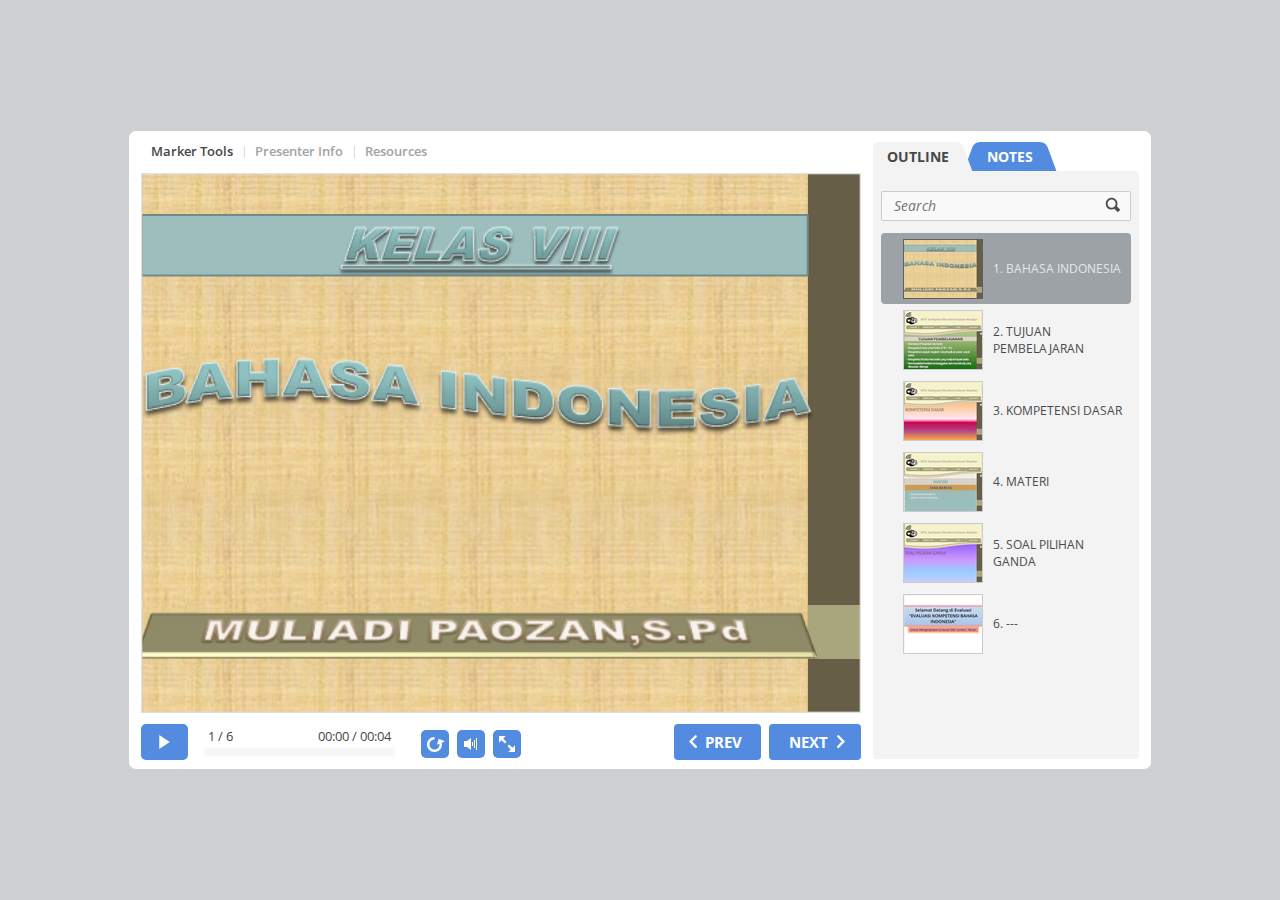
<file: Bahasa Indonesia (Published)/index.html>
<!DOCTYPE html>
<!-- Created with iSpring --><!-- 842 509 --><!--version 9.7.9.27013 --><!--type html --><!--mainFolder ./ -->
<html style=background-color:#ced1d3;>
<head>
    <meta http-equiv="Content-Type" content="text/html;charset=utf-8"/><meta name="viewport" content="width=device-width,initial-scale=1,minimum-scale=1,maximum-scale=1,user-scalable=no"/><meta name="format-detection" content="telephone=no"/><meta name="apple-mobile-web-app-capable" content="yes"/><meta name="apple-mobile-web-app-status-bar-style" content="black"/><meta http-equiv="X-UA-Compatible" content="IE=edge"/><meta name="msapplication-tap-highlight" content="no"/><title>Bahasa Indonesia</title><link rel="apple-touch-icon-precomposed" href="data/apple-touch-icon.png"/><link rel="shortcut icon" type="image/ico" href="data/favicon.ico"/><style>body {background-color:#ced1d3;}#spr0_29da513 {display:none;}</style>
    <script>

(function() {
	var userAgent = navigator.userAgent.toLowerCase();

	var useMobilePlayer = userAgent.indexOf("iemobile") < 0 && (userAgent.match(/iPhone|iPad|iPod/i) || userAgent.indexOf("android") >= 0);
	
	if (useMobilePlayer) {
		var insideMobilePlayer = userAgent.indexOf("ismobile") >= 0 || location.hash.length > 0;
		if (!insideMobilePlayer) {
			location.replace("ismplayer.html" + location.search);
		}
	}
})();

</script>
    
    <style>
		#playerView {
			position:absolute;
			-webkit-tap-highlight-color:rgba(0,0,0,0);
			-webkit-user-select:none;
			-moz-user-select:none;
			-webkit-touch-callout:none;
			-webkit-user-drag:none;
		}
		#playerView * {
			position:absolute;
		}
		#preloader {
			width: 50px;
			height: 50px;
			position: absolute;
			top: 0;
			left: 0;
			bottom: 0;
			right: 0;
			margin: auto;
			border-radius: 10px;
			background-color: rgba(0, 0, 0, 0.5);
		}

		#preloader::after {
			content: '';
			position: absolute;
			background: url([data-uri]);
			background-size: cover;
			top: 0;
			left: 0;
			bottom: 0;
			right: 0;
			animation: preloader_spin 1s infinite linear;
			-webkit-animation: preloader_spin 1s infinite linear;
		}

		@keyframes preloader_spin { 0% {transform: rotate(0deg);} 100% {transform: rotate(360deg);} }
		@-webkit-keyframes preloader_spin { 0% {-webkit-transform: rotate(0deg);} 100% {-webkit-transform: rotate(360deg);}}
    </style>
</head>
<body>
	<div id="preloader"></div>
	<script src="data/browsersupport.js?B7CA4CAC"></script>
	<script src="data/player.js?B7CA4CAC"></script>
    <div id="content"></div>
    <div id="spr0_29da513"></div>
    <script>
		(function(startup){
			function start(savedPresentationState)
			{
				var presInfo = "eNrVWetuo0gWfhXEqqUZreMFbHzp/bHCNkmYOOAxuDM93ZFVNjhmg4EG7HQmirRPsw+2T7LnVAEGg+N0b2ZWkyi+VJ1bnctX55An3uXf809KeyC0JKV31pb7EryMRmeDrtA9G5y3OpLY67Z7vd4z3+ATIB6QNYkJp/l24DuxS2B5eWT9gX8vt4UGv+bftwUZ6IBsGUSOGUZzUWi1xFa7D2Thjn8vCSIQbtEaN463buLM+81usz+XuoLY+jtQOfz7J97Hl3t8ga9JtHUaPOHff6IbfBgCWUy/AklLogpXxIsdukw/Pd8+Nxi1H5eo2y9Th2Xq1gnZSZFaPEEdvkyNx9wTr8qGdCgx80RVslcmll8m3hWJey/bHNeZcZzaqbHjOPWqRN0/Qb0oUXdfpt5tS9QnTrmzi9SYyi9RJyW7u0K9t4Gc35QyGKsn5p9hPcR1kq17h1nQ4CNMF/6ZZv0Tv8qkPmd6aSEql4qpcJo+MnTV1BQwSoNlSe4w83ibJOTz32LPtR2x+U8M5PJwdUnja6ESN99L1psFMIR3rLS7PVrZcg+027mpYLTQ2J/ha41B3Ofos389G2vKSOMmivGrojfM5sTG5St1rJjcB03TWMnDmcApQlMQRHQzfJayd6pFeL5toIlPKQ6gtfHuTppLfZt0BIzfAjaEhtBo9/tNudFvN+Vb6vNPYgOX6estdW1pBdVQaWHUqkgTWyjrqMQzqQ3oJTfO2t2mJB8IT/fYVkFL+0DLmQDCQVFDFjqNflWF3KLyK+JhnS4XRHcORcsguiWBaECbVo1o3D8T5RrhHTSKir9N85hlnp3F/RNVDF8lDFqGz3E1LgkybymbTcNKTXti6zFddzDADf4RSxE4giIYxtXYvE6imEpcpokfwfsdIitP2T7B6Rvp3y3V+UmUOw2xD+fv9W9ZBbMDlg5X9vIrTWnAudiZmE33aYk+SPAB2HmRR2UZl1g6QOqSPbAgtLgsAnxMiyJek9CJ0yUT3xv8B/b2mL7ds/cVe3sIsggilFizn2aKzk3U6wHU5U/KVNFzNOlW0USqRRPpOJpIzdD/VjSpsYniibOBBmTjchPHv3OixCU+lzj3MbdwIhf0Rde4npD11uVmfryNzrb4mm5zP8jcDfdXTrz8sUQ5Jv7dPVmfcR77wG0c/9HdhFvvngMFYXAf3J+xt1RSs8Rvgt33CagpmMI9giwQ5LnhNnG5KyckHimYuVlsSeLGrk0iN13+YQOrwHVH7kGrDX+wECTujsTuj0ye7S7IkuCWDT7370h0DECFZv/g50UkZSW7EJ09LLW6iAEtwC/AJgHfWp0qhghNUUIU6eB7PQYCkHTKICi2jqmTqbhMn8RwtaQSyrRJNUo1oJuak1pzErzEOvAquqJc4OI3oFfjGCBtRJ7WYXpkZGAfX2CRGIsktpopCwtMDQt1SAFrAsYqMK4SqJaikJ+UucSuy6D/+/FlTKT0/DRTvscBvwOCXhnXE9VSdVPjRtAETXP47Ffhs1ULn63j8Nn6DvisMaiMEpS+3ey2+922LEq9ttyVupJzJoolgKgWEDIL7Kedcmc19eZuvVYsdaplzuwIVWe2a53ZPu7M9nc4k5mB1w/8RRNVv1Cnlga3k6VemdwA9izlczTTzdn0jL6WN9Jfv7D45wyHaShjbqKNtUs4+4Wij/KhoyNWQyPXhkY+Hhr5O0JTa9KfzLUx+vYL2P1lkDolnwLTg9Oxk8HYE5sekcXHCXFV+IYD4pckYw/D3Ltftu5voUcenYjFBOnz0Eml0CFpOi7WhKjzuhC9PgDPqUPYaD0593kqgzdCx+dMQp/ewKX0KbVh5SdC8yFYrXjgU+j93en12t2OTO+FEWqU+lK/08OrhVQI7DLBHb27ct2Lk8rFN1ZO79PsvkytcE9aIb25FW7FisVpM1q/lzPq7IkrweFMZ+MuAs+uGNb+A6IUVx103CD5D/MUKOukdg2J5y4it2JMp2gM9HiyJLZ7bdqLMVs6PVlu59YItONkRqTqm5IkdIUWNtqHngH53RP6u2+ov6C2l6vdgFZSUds7VCuIfZmdgamVJLHT7Rf0FknsCkkRO0B8P1VvOneBw820iv7+QQ50+6IgFlNAFvpZyMkhhX1IcaBdFA7UH89FUXhzQ/ZZAELpY/slvkxKjz+97MMGhw9sBSwXp2Mfh4/945GcDE+2eDSRMC48AaFPT/P7MX/syj7ssg8PhR4hZfutqOKJX2yTJPCby8BPHD9p+kG0IejAv6zoD46lZYpg50R1+yuydArsstRb2IfbGW970bWXmCnLYBMS/3Ec3AVNGOjv76Jg69tIct7CXyBZP4ZOBO65T6UORucYYzdOtMTZlOWqoiqpUmU7jJw4dqjY/kiRlE6RwiMLx9tb1oUaVKr7BRHn9KdKsnNjN2EkcK+3um38Xw+5cw4OtnRs0W7RPR+4Dk6dyWabifM1ya3CUk6blzJTHokwCLfhMT+GUXCHhzjc7+Jvcd8LiO36+IjwL6M+/hY30QAUUAoGzeLmIohs5kRHwF/sr4r2K9imBZhz60IJ5El+kMJJnqYxsoyLndW+G2S0Qd7q5Xv7QqJTMU7r/IZE905kBQH9PxFGFPLZiTR/haMxSRKyXG9gKUZMWOz1LGt0Z/KfafcINT6YK8OhapraYKzOldlIM+a6Mp0qlmbo87EyUOEEvLK13YDzSRSRxA2wxyvzTcbKR3U6N4cq8KIEw5qbs8nEmFrqCB8Grh0udjdbj7Jzbsz5QcLF2zAMIkg9zvW5BEjIcgmxcheu5yaP3CawnYom80rT56CFWpsuw/[base64]/MLKtgxQALjxINjeuJon+cj40LYz7QLlAJg1IOsfSz/4PU6XyFu+rHGnoTQjQ+4OAogyzk9Lo1NcZzYFLHc139BT1L32q2jZk11nQMePaphghi+wEDim9sezadQrDTEGomTXa0c6yyZP8YbLk12TlcEnA713mgqQ3J4EaQUTTIsIG3kutv04QaGdcKuB/[base64]/CX1Uicq+nzipNmclrNimjfGdETtxmomXEji+AFujFJ0i55j/Jo+NCBPhlZRBsJgzg8Od/0lxNhZJhkP6FRo+NPsusF/xt7MLZbHmFibbZxw2H14TuJQ3S4aRpY0FAtnFUCWeQ7ZsdQAJeySYxrGykwfXs4H1r42x2TrL9elbcjE+iwp5sQW/F6MfKohZZoPjF+gMLD4jOqGcYU1d1Xd+KiaeE54pVu68kG7YIAGdZZVR15kS4LJ7j2m9wZGYecG2xhW0FyoEXr2uFknzVQBTnVLU8bHSpYxZ3fTnbuDq4C2Cqk8gIShOsIM+nmm/To/V7Qxhc5KyMgjve6IvSP+0oEgLQl67xH2bNeme5gVVA0+vuFIkgLFuxRk9JH6y7t6tSX0OZYw0CM4mzA5pQGPn1p5XBnm83FNrznIS2ryFuJt3FloOl7p1FIP802OPanrVef+Bhd/[base64]/LoKMxls/ABMfMUpkhSZ0ih398m6YOrA5JXYRwaY2mTuTIa0cEEDwPd8D2DWxuaxPTxEOfBhFLmGV4qOgDFIZtju0k931RV84kEG3jWRY/Zs47//OvfjIzNf2l9QtGw74WS2WVoySZ1aE4REsBfDMD27W7O9E0Nb73UchOcS36xDa6XtO/9slkpr9y3m5JOqqbV9b8qPqir5+f/AuovV4w=";
				PresentationPlayer.start(presInfo, "content", "playerView", onPlayerInit, savedPresentationState);
				function onPlayerInit(player)
				{
					(player);

					var preloader = document.getElementById("preloader");
					preloader.parentNode.removeChild(preloader);
				}
			}

			if (startup)
				startup(start);
			else
				start();
		})();
    </script>
</body>
</html>
</file>
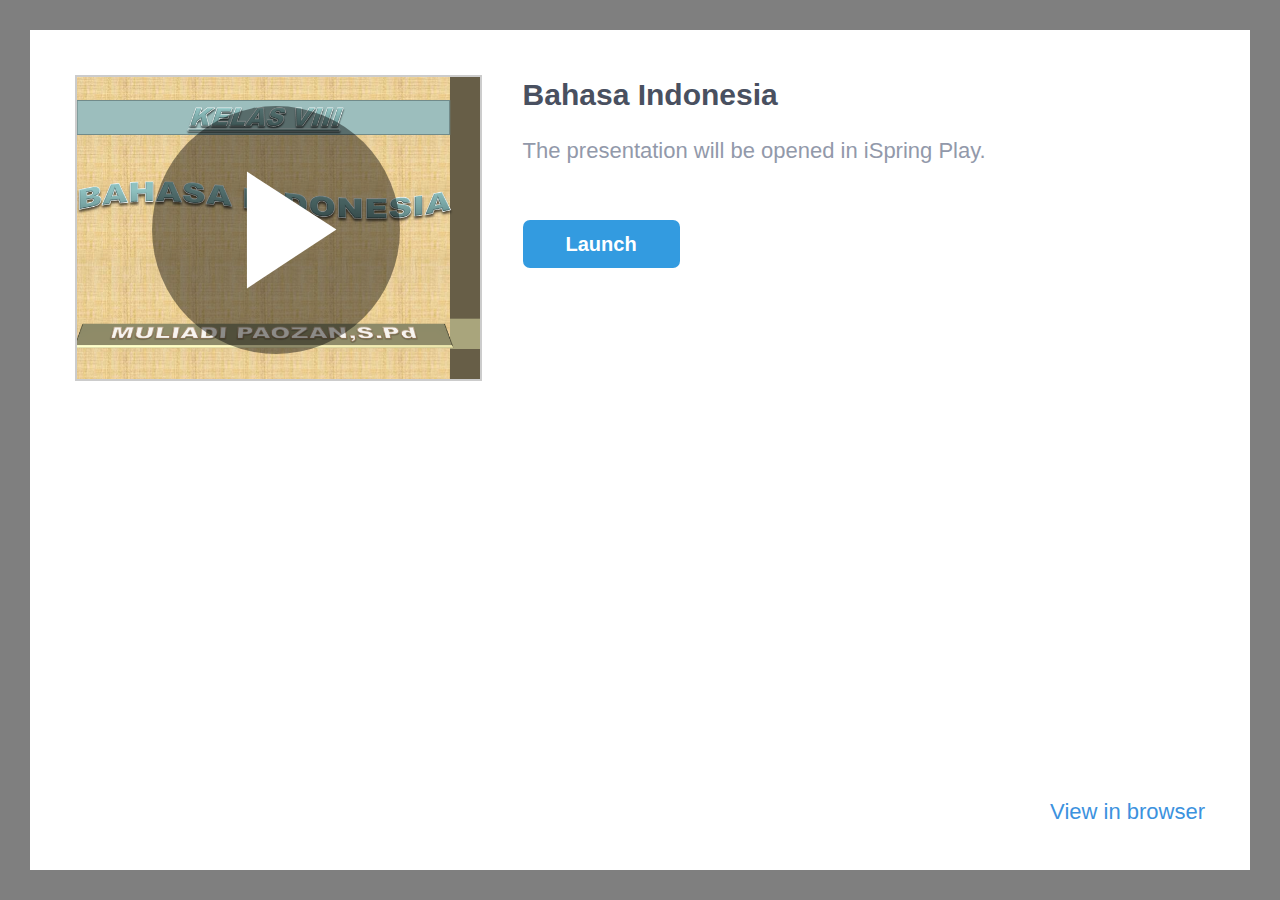
<file: Bahasa Indonesia (Published)/ismplayer.html>
﻿<!DOCTYPE html>
<html>
<head>


	<meta http-equiv="Content-Type" content="text/html;charset=utf-8"/>
	<meta name="viewport" content="width=device-width, initial-scale=1"/>
	<meta name="format-detection" content="telephone=no"/>
	<!-- <meta name="apple-itunes-app" content="app-id=642452385, app-argument="/> -->
	<title>Bahasa Indonesia</title>
	<link rel="stylesheet" type="text/css" href="data/ismplayer/style.css"/>
	<link rel="stylesheet" type="text/css" href="data/ismplayer/style_mini.css" media="only screen and (max-device-width: 605px), only screen and (max-device-height: 605px)" />
</head>
<body>
	<script>
		var isIpad = navigator.userAgent.match(/iPhone|iPad|iPod/i);
		document.body.className = isIpad ? "ipad" : "android";
		// ios7 scroll fix
		if (isIpad) {
		
			if (window.innerHeight != document.documentElement.clientHeight) {
				var fixViewportHeight = function() {
					document.documentElement.style.height = window.innerHeight + "px";
				};

				window.addEventListener("orientationchange", fixViewportHeight, false);
				fixViewportHeight();
			}
			
			var forceRedraw = function() {
				var origDisplay = document.body.style.display;
				document.body.style.display = 'none';
				document.body.offsetHeight;
				document.body.style.display = origDisplay;
			};
				
			window.addEventListener("resize", forceRedraw, false);
		}
	</script>

	<div class="mainLayer">
		<div class="launcher">
			<img class="preview" src="data/ismplayer/preview.png"></img>
			<a class="btnPlay" id="btnPlay"></a>
		</div>
		<div class="info">
			<h1>Bahasa Indonesia</h1>
			<p id="launchDesc">The presentation will be opened in iSpring Play.</p>
			<p id="launchDescWithVideo">The presentation contains video narration. 
To view with video, use iSpring Play.</p>
			<p id="downloadAppDesc" class="hidden">To view this presentation, download the free iOS application iSpring Play.</p>
			<div class="buttons">
				<a id="btnOpenInApp" class="text_button" href="#" ontouchstart="">
					Launch
				</a>
				<a id="btnDownloadApp" class="app_store hidden" href="#"></a>
			</div>
		</div>
		<div class="bottom_area" id="bottomAreaNormal">
			<a href="#" id="btnOpenInBrowser">View in browser</a>
			<a href="#" id="btnOpenInBrowserWithoutVideo">View in browser without video</a>
		</div>
	</div>

<script>
	var IOS_APP_SCHEME = "ismobile";
	var IOS_STORE_URL = "https://itunes.apple.com/us/app/ispring-mobile/id642452385?mt=8";

	var ANDROID_APP_SCHEME = "ismobile";
	var ANDROID_APP_PACKAGE = "com.ispringsolutions.mplayer";

	var appMeta = document.querySelector("meta[name='apple-itunes-app']");
	if(appMeta) {
		appMeta.setAttribute('content', appMeta.getAttribute('content') + getBasePath());
	}

	function $(id) {
		return document.getElementById(id);
	}

	function show(element, visible) {
		if (visible) {
			element.className = element.className.replace(/hidden/g, '');
		} else {
			element.className += ' hidden';
		}
	}

	function now() {
		return +new Date();
	}

	function createEmptyIframe() {
		var iframe = document.createElement("iframe");
		iframe.style.border = "none";
		iframe.style.width = "1px";
		iframe.style.height = "1px";

		return iframe;
	}

	function strEndsWith(str, suffix) {
		var l = str.length - suffix.length;
		return l >= 0 && str.indexOf(suffix, l) == l;
	}

	function getBasePath() {
		var params = location.search || "";
		var host = location.host;

		// remove file name from url
		var path = location.pathname.split("/");
		path.length = path.length - 1;

		return host + path.join("/") + "/" + params;
	}

	function getIspringPlayUrl() {
		var ispringPlayUrl = decodeURIComponent((window.location.search.match(/(\?|&)ispringPlayUrl\=([^&]*)/)||['','',''])[2]);
		return ispringPlayUrl.length > 0 ? ispringPlayUrl : getBasePath();
	}

	function showDownloadButton(showDownload) 
	{
		show($("launchDesc"), !showDownload);
		show($("launchDescWithVideo"), !showDownload);
		show($("btnOpenInApp"), !showDownload);

		show($("downloadAppDesc"), showDownload);
		show($("btnDownloadApp"), showDownload);
	}

	function getIOSVersion() {
		if((/iphone|ipod|ipad/gi).test(navigator.platform)) { 
			var versionString = navigator.appVersion.substr(navigator.appVersion.indexOf(' OS ')+4); 
			versionString = versionString.substr(0, versionString.indexOf(' ')); 
			versionString = versionString.replace(/_/g, '.'); 
			return versionString; 
		}
		return '';
	}

	function getIOSMajorVersion() {
		var version = getIOSVersion();
		if(version == ''){
			return 0;
		}
		var dotIndex = version.indexOf('.');
		if(dotIndex <= 0){
			return Number(version);
		}
		return Number(version.substr(0, dotIndex));
	}

	var IosLauncher = function() {
		function startApp(redirectToStore) {

			var launchUrl = IOS_APP_SCHEME + "://" + getIspringPlayUrl();
			if(getIOSMajorVersion() >= 9) {
				// iframe using method doesn't work since iOS 9
				setTimeout(function() {
					onAppStartFailed(redirectToStore)
				}, 2718);
				window.top.location.replace(launchUrl);
			} else {
				var launchTime = now();
				setTimeout(function() {
					document.body.removeChild(iframe);
					
					if (now() - launchTime < 1500) {
						onAppStartFailed(redirectToStore);
					}
				}, 1000);
				var iframe = createEmptyIframe();
				iframe.src = launchUrl;
				document.body.appendChild(iframe);
			}
		}

		function onAppStartFailed(redirectToStore) {
			if (redirectToStore) {
				location.replace(IOS_STORE_URL);
			} else {
				showDownloadButton(true);
			}
		}

		document.addEventListener("visibilitychange", function(event) {
			if (!window.document.hidden)
			{
				show($("launchDesc"), true);
				show($("launchDescWithVideo"), true);
				show($("btnOpenInApp"), true);

				show($("downloadAppDesc"), false);
				show($("btnDownloadApp"), false);
			}
		});

		this.launch = function(redirectToStore /* = true */) {
			redirectToStore = (redirectToStore == undefined ? true : redirectToStore);

			setTimeout(function() {
				startApp(redirectToStore);
			}, 50);

			return false;
		};
	};

	var AndroidLauncher = function() {
		function pageIsHidden() {
			return document.hidden || document.mozHidden || document.webkitHidden;
		}

		function launchFromLink() {
			var href = "intent://" + getIspringPlayUrl() + "#Intent;" +
					"scheme=" + ANDROID_APP_SCHEME + ";" +
					"package=" + ANDROID_APP_PACKAGE + ";" +
					"end";
			var target = "_top";
			
			$("btnOpenInApp").href = href;
			$("btnOpenInApp").target = target;
			
			$("btnPlay").href = href;
			$("btnPlay").target = target;

			return true;
		}

		function launchFromIframe() {
			var onIframeLoaded = function(redirectToMarket) {
				document.body.removeChild(iframe);

				if (redirectToMarket) {
					location.assign("market://details?id=" + ANDROID_APP_PACKAGE);
				}
			};

			var iframe = createEmptyIframe();
			if (navigator.userAgent.indexOf('Firefox') > 0) {
				var loadStartTime = now();
				setTimeout(function() {
					var appStarted = pageIsHidden() || now() - loadStartTime > 400;
					onIframeLoaded(!appStarted);
				}, 200);
			} else {
				iframe.onload = function() {
					onIframeLoaded(true);
				};
			}

			iframe.src = ANDROID_APP_SCHEME + "://" + getIspringPlayUrl();
			document.body.appendChild(iframe);

			return false;
		}

		function isIntentUrlSupported() {
			var userAgent = navigator.userAgent;

			var matches = userAgent.match(/Chrome\/(\d+)/);
			if (!matches) {
				return false;
			}

			if (/OPR\/\d+/.test(userAgent) ||     // Opera
				/Version\/\d+/.test(userAgent)) { // or Dolphin
				return false;
			}

			var version = parseInt(matches[1]);
			return version >= 25;
		}

		this.launch = function() {
			return isIntentUrlSupported()
				? launchFromLink() : launchFromIframe();
		};
	};

	var launcher = isIpad ? new IosLauncher() : new AndroidLauncher();
	
	$("btnPlay").onclick = function() {
		return launcher.launch(false);
	};

	$("btnOpenInApp").onclick = function() {
		return launcher.launch(false);
	};

	$("btnDownloadApp").onclick = function() {
		this.href = IOS_STORE_URL;
		return true;
	};

	var openInBrowserCallback = function() {
		var basePath = getBasePath();
		var params = '';
		var parts = basePath.split('?');
		if(parts.length == 2)
		{
			basePath = parts[0];
			params = '?' + parts[1];
		}
		this.href = "//" + basePath + 'index.html' + params + "#inbrowser";
		return true;
	};

	$("btnOpenInBrowser").onclick = openInBrowserCallback;
	$("btnOpenInBrowserWithoutVideo").onclick = openInBrowserCallback;



</script>

<script>
	var isIphone = navigator.userAgent.match(/iPhone/i);
	var hasVideo = false;
	
	if (isIphone && hasVideo && getIOSMajorVersion() < 10)
	{
		document.getElementById("launchDesc").style.display = "none";
		document.getElementById("btnOpenInBrowser").style.display = "none";
	}
	else
	{
		document.getElementById("launchDescWithVideo").style.display = "none";
		document.getElementById("btnOpenInBrowserWithoutVideo").style.display = "none";
	}
</script>
</body>
</html>
</file>
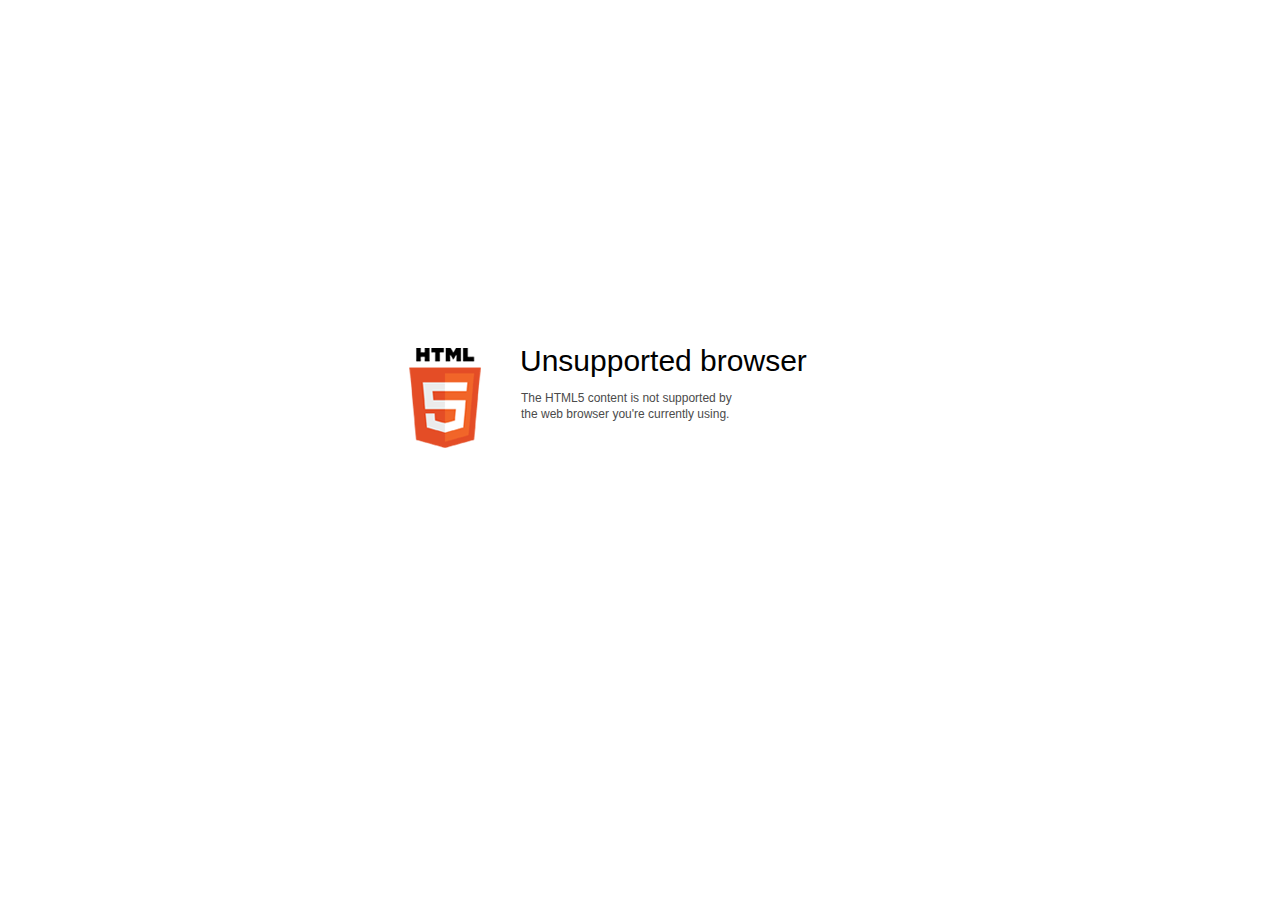
<file: Bahasa Indonesia (Published)/data/html5-unsupported.html>
﻿<html>
<head>
    <meta http-equiv="Content-Type" content="text/html;charset=utf-8"/>
    <meta name="viewport" content="width=device-width,initial-scale=1,maximum-scale=1">
    <meta name="format-detection" content="telephone=no">
    <meta name="apple-mobile-web-app-capable" content="yes">
    <meta name="apple-mobile-web-app-status-bar-style" content="black">
    <meta http-equiv="X-UA-Compatible" content="IE=edge">
    <meta name="msapplication-tap-highlight" content="no" />
    <title>Update your Web browser</title>
    <style>
        body {
            background: #fff;
        }

        .container {
            background: url(html5.png) no-repeat;
            position: absolute;
            width: 405px;
            height: 100px;

            top: 50%;
            margin-top: -102px;
            left: 50%;
            margin-left: -231px;
        }

        .title {
            left: 111px;
            width: 290px;
            height: 20px;
            font-family: Arial;
            font-size: 30px;
            color: #000;
            position: absolute;
            line-height: 28px;
            top: -1px;
        }
        
        .message {
            font-family: Arial;
            font-size: 12px;
            color: #4b4b4b;
            line-height: 16px;
            padding-top: 15px;
            padding-left: 1px;
        }
    </style>
</head>
<body>
<div class="container" id="container">
    <div class="title">Unsupported browser
        <div class="message">The HTML5 content is not supported by<br>the web browser you're currently using.</div>
    </div>
</div>
</div>
</body>
</html>
</file>
<file: Bahasa Indonesia (Published)/data/ismplayer/style.css>
html, body {
	margin: 0;
	padding: 0;
	height: 100%;
}

body {
	background: #7F7F7F;
	box-sizing: border-box;
	font-family: Helvetica;
	overflow: hidden;
}

.hidden {
	display: none !important;
}

.mainLayer {
	background: white;
	position: absolute;
	left: 30px;
	top: 30px;
	right: 30px;
	bottom: 30px;
}

.mainLayer .launcher .preview {
	border: 2px solid rgba(0, 0, 0, 0.2);
}

.mainLayer .launcher .btnPlay {
	display: block;
	position: absolute;
	left: 0px;
	top: 0px;
	width: 100%;
	height: 100%;
	background: url('play.svg') center no-repeat;
}

.mainLayer .launcher .btnPlay {
	background-size: 80% 80%;
}

.mainLayer .info {
	pointer-events: none;
}

.mainLayer .info > h1 {
	font-size: 30px;
	font-weight: bold;
	color: #495060;
}

.mainLayer .info > p {
	font-size: 22px;
	font-weight: lighter;
	color: #9299AA;
}

.mainLayer .info .buttons {
	pointer-events: all;
}

#btnOpenInApp {
	display: inline-block;
	width: 157px;
	height: 48px;
	background: #339BE0;
	border-radius: 7px;
	color: white;
	text-decoration: none;
	text-align: center;
	line-height: 48px;
	font-size: 20px;
	font-weight: bold;
}

#btnDownloadApp {
	display: inline-block;
	width: 169px;
	height: 50px;
	background: url('app_store2x.png');
	background-size: contain;
}

#btnOpenInBrowser, #btnOpenInBrowserWithoutVideo {
	font-size: 22px;
	font-weight: lighter;
	color: #3C92DE;
	text-decoration: none;
}

@media (orientation: portrait) {

	.mainLayer .launcher {
		width: 80%;
		position: relative;
		margin: 40px auto;
	}

	.mainLayer .launcher .preview {
		max-width: 100%;
		max-height: 206px;
		display: block;
		margin: 0 auto;
	}

	.mainLayer .info {
		position: relative;
		margin-left: 40px;
		margin-right: 40px;
		text-align: center;
	}

	.mainLayer .info > h1 {
		margin-top: 65px;
		margin-bottom: 0;
	}

	#launchDesc {
		margin-top: 33px;
	}

	#downloadAppDesc {
		margin-top: 33px;
	}

	.mainLayer .info .buttons {
		margin-top: 50px;
	}

	.mainLayer .bottom_area {
		position: absolute;
		bottom: 52px;
		left: 40px;
		right: 40px;
		text-align: center;
	}

}

@media (orientation: landscape) {

	.mainLayer .launcher {
		position: relative;
		max-width: 33%;
		float: left;
		margin: 45px;
		margin-bottom: 9999px;
	}
	
	.mainLayer .launcher .preview {
		max-width: 100%;
		max-height: 400px;
	}

	.mainLayer .info {
		position: relative;
		white-space: pre-wrap;
		margin-right: 45px;
	}

	.mainLayer .info > h1 {
		margin-top: 12px;
		margin-bottom: 0;
	}

	.mainLayer .info .buttons {
		white-space: normal;
		margin-top: -38px;
	}

	#launchDesc {
		margin-top: -10px;
	}

	#downloadAppDesc {
		margin-top: -28px;
	}

	#btnDownloadApp {
		margin-top: 18px;
	}

	.mainLayer .bottom_area {
		position: absolute;
		bottom: 45px;
		right: 45px;
	}

}
</file>
<file: Bahasa Indonesia (Published)/data/ismplayer/style_mini.css>
.mainLayer {
	left: 0px;
	top: 0px;
	right: 0px;
	bottom:0px;
}

.mainLayer .info > h1 {
	font-size: 24px;
	line-height: 27px;
	max-height: 81px;
	overflow: hidden;
}

.mainLayer .info > p {
	font-size: 18px;
}

#btnOpenInBrowser, #btnOpenInBrowserWithoutVideo {
	font-size: 18px;
}

@media (orientation: portrait) {

	.mainLayer .launcher {
		width: 80%;
		position: relative;
		margin: 20px auto;
	}

	.mainLayer .launcher .preview {
		max-width: 100%;
		max-height: 155px;
		display: block;
		margin: 0 auto;
	}

	.mainLayer .info {
		position: relative;
		margin-left: 20px;
		margin-right: 20px;
		text-align: center;
	}

	.mainLayer .info > h1 {
		margin-top: 24px;
		margin-bottom: 0;
	}

	#launchDesc {
		margin-top: 16px;
	}

	#downloadAppDesc {
		margin-top: 16px;
	}

	.mainLayer .info .buttons {
		margin-top: 20px;
	}

	.mainLayer .bottom_area {
		position: absolute;
		bottom: 20px;
		left: 20px;
		right: 20px;
		text-align: center;
	}

}

@media (max-height : 400px) and (orientation : portrait) {
	
	.mainLayer .launcher .preview {
		max-height: 100px;
	}
	
	.mainLayer .info > h1 {
		font-size: 22px;
		line-height: 25px;
		max-height: 50px;
	}
	
	.mainLayer .info > p {
		font-size: 16px;
	}

	#btnOpenInBrowser {
		font-size: 16px;
	}
	
	.mainLayer .info > h1 {
		margin-top: 18px;
		margin-bottom: 0;
	}
	
	#launchDesc {
		margin-top: 12px;
	}

	#downloadAppDesc {
		margin-top: 12px;
	}

	.mainLayer .info .buttons {
		margin-top: 16px;
	}
}

@media (orientation: landscape) {

	.mainLayer .launcher  {
		max-width: 33%;
	}
	
	.mainLayer .launcher .preview {
		max-width: 100%;
		max-height: 200px;
	}

	.mainLayer .launcher {
		position: relative;
		float: left;
		margin: 20px;
		margin-bottom: 9999px;
	}

	.mainLayer .info {
		position: relative;
		white-space: pre-wrap;
		margin-right: 20px;
	}

	.mainLayer .info > h1 {
		margin-top: -18px;
		margin-bottom: 0;
	}

	.mainLayer .info .buttons {
		white-space: normal;
		margin-top: -48px;
	}

	#launchDesc {
		margin-top: -20px;
	}

	#launchDescWithVideo {
		margin-top: -40px;
	}

	#downloadAppDesc {
		margin-top: -38px;
	}

	#btnDownloadApp {
		margin-top: 18px;
	}

	.mainLayer .bottom_area {
		position: absolute;
		bottom: 20px;
		right: 20px;
	}

}
</file>
